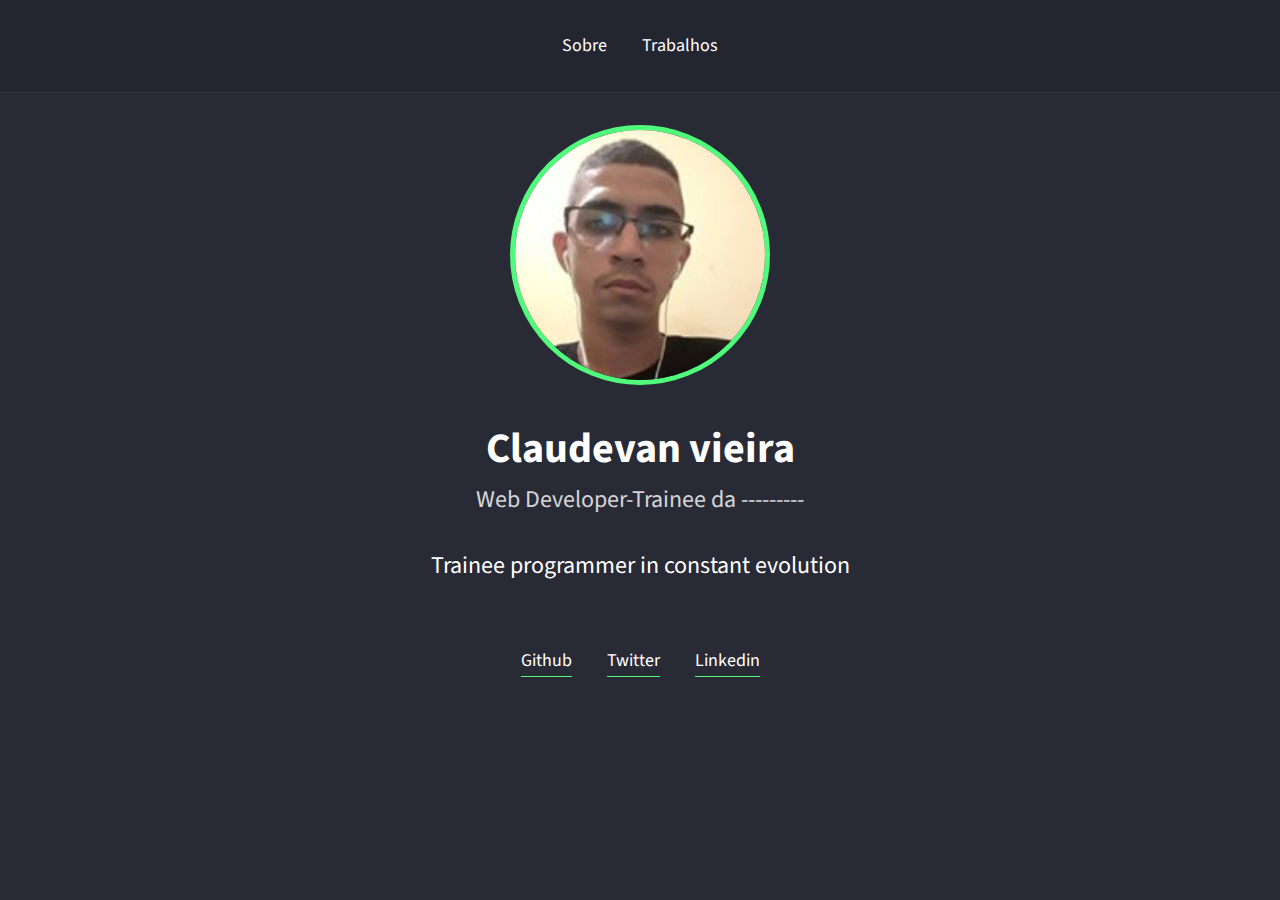
<file: index.html>
<!DOCTYPE html>
<html lang="en">

<head>
    <meta charset="UTF-8">
    <link rel="stylesheet" href="style.css">
    <title>Document</title>
</head>

<body>
    <header>
        <div class="links">
            <a href="index.html">Sobre</a>
            <a href="classes.html">Trabalhos</a>
        </div>
    </header>

    <div class="container-sobre">
        <img id="img" src="img/claud.jpg" alt="icon">
        <h1>Claudevan vieira</h1>
        <h2>Web Developer-Trainee da ---------</h2>
        <p>Trainee programmer in constant evolution </p>
    </div>

    <div  id="link-footer" class="links">
        <a href="https://github.com/claudevan657" target="_blank">Github</a>
        <a href="https://twitter.com/claudevan_155" target="_blank">Twitter</a>
        <a href="https://www.linkedin.com/in/claudevan-vieira-703099196/" target="_blank">Linkedin</a>
    </div>

    
    
</body>

</html>
</file>
<file: style.css>
@import url('https://fonts.googleapis.com/css?family=Source+Sans+Pro:400,700&display=swap');

:root {
    --color-green:#50fa7b;
    --color-rocket: #7159c1;
}


*{
    margin:0;
    padding: 0;
    border: 0;
    
}
body {
    background:#282a36;
    font-family: 'Source Sans Pro', sans-serif;
    color: white;
}

header{
    padding: 32px;
    border-bottom: 1px solid #333;
    background: rgba(0, 0,0,0.1);
}

.links{
    text-align: center;
}

.links a{
    font-size: 18px;
    line-height: 28px;
    color:white;
    margin:0 16px;
    padding-bottom:3px;
    text-decoration: none;
}
.links a:hover{
    color:var(--color-green);
    transition: color 200ms;
}

.container-sobre{
    text-align:center;
    padding: 32px;
}
#img{
    height: 250px;
    border-radius: 50% ;
    border:5px solid var(--color-green);
    margin-bottom: 32px;
}

.container-sobre h1{
    font-size:42px;
    line-height: 52px;

}

.container-sobre h2{
    font-size:24px;
    line-height: 34px;
    font-weight: normal;
    margin-top: 8px;
    opacity: 0.8;
}

.container-sobre p{
    max-width: 500px;
    margin: 32px auto;
    font-size: 24px;
    line-height: 34px;
}

#link-footer a{
    border-bottom:1px solid var(--color-green);
}


/*=== CARDS ===*/

.cards{
    max-width: 800px;
    margin: 0 auto;
    display: grid;
    grid-template-columns: 1fr 1fr 1fr;
    gap:20px;
}

.card{
    background-color: var(--color-rocket);
}

.card_image-container img{
    width: 100%;
}

.card_content,
.card_info {
    padding: 24px;
}

.card_info{
    display:grid;
    grid-template-columns: 1fr 1fr;
}

.card_price{
    background-color:var(--color-rocket);
    filter: brightness(90%);
    padding:5px 20px;
    border-radius: 20px;
    text-align:center;
}

/*=== MODAL ===*/

.modal-overlay{
    background-color:rgba(0,0,0,0.7);
    width: 100%;
    height: 100%;
    position: fixed;
    top:0;
    opacity: 0;
    visibility: hidden;
}

.modal{
    background-color: white;
    width: 90%;
    height: 90%;
    margin: 5vh auto;
    position: relative;
}

.modal .close-modal{
    color: black;
    position: absolute;
    right: 8px;
    top: 8px;
    cursor: pointer;

}

/*=== MODAL-ACTIVE ===*/

.modal-overlay.active{
    opacity: 1;
    visibility: visible;
}

iframe{
     width:100%;
     height: 90%;
     position: absolute;
     top: 5%;
}
</file>
